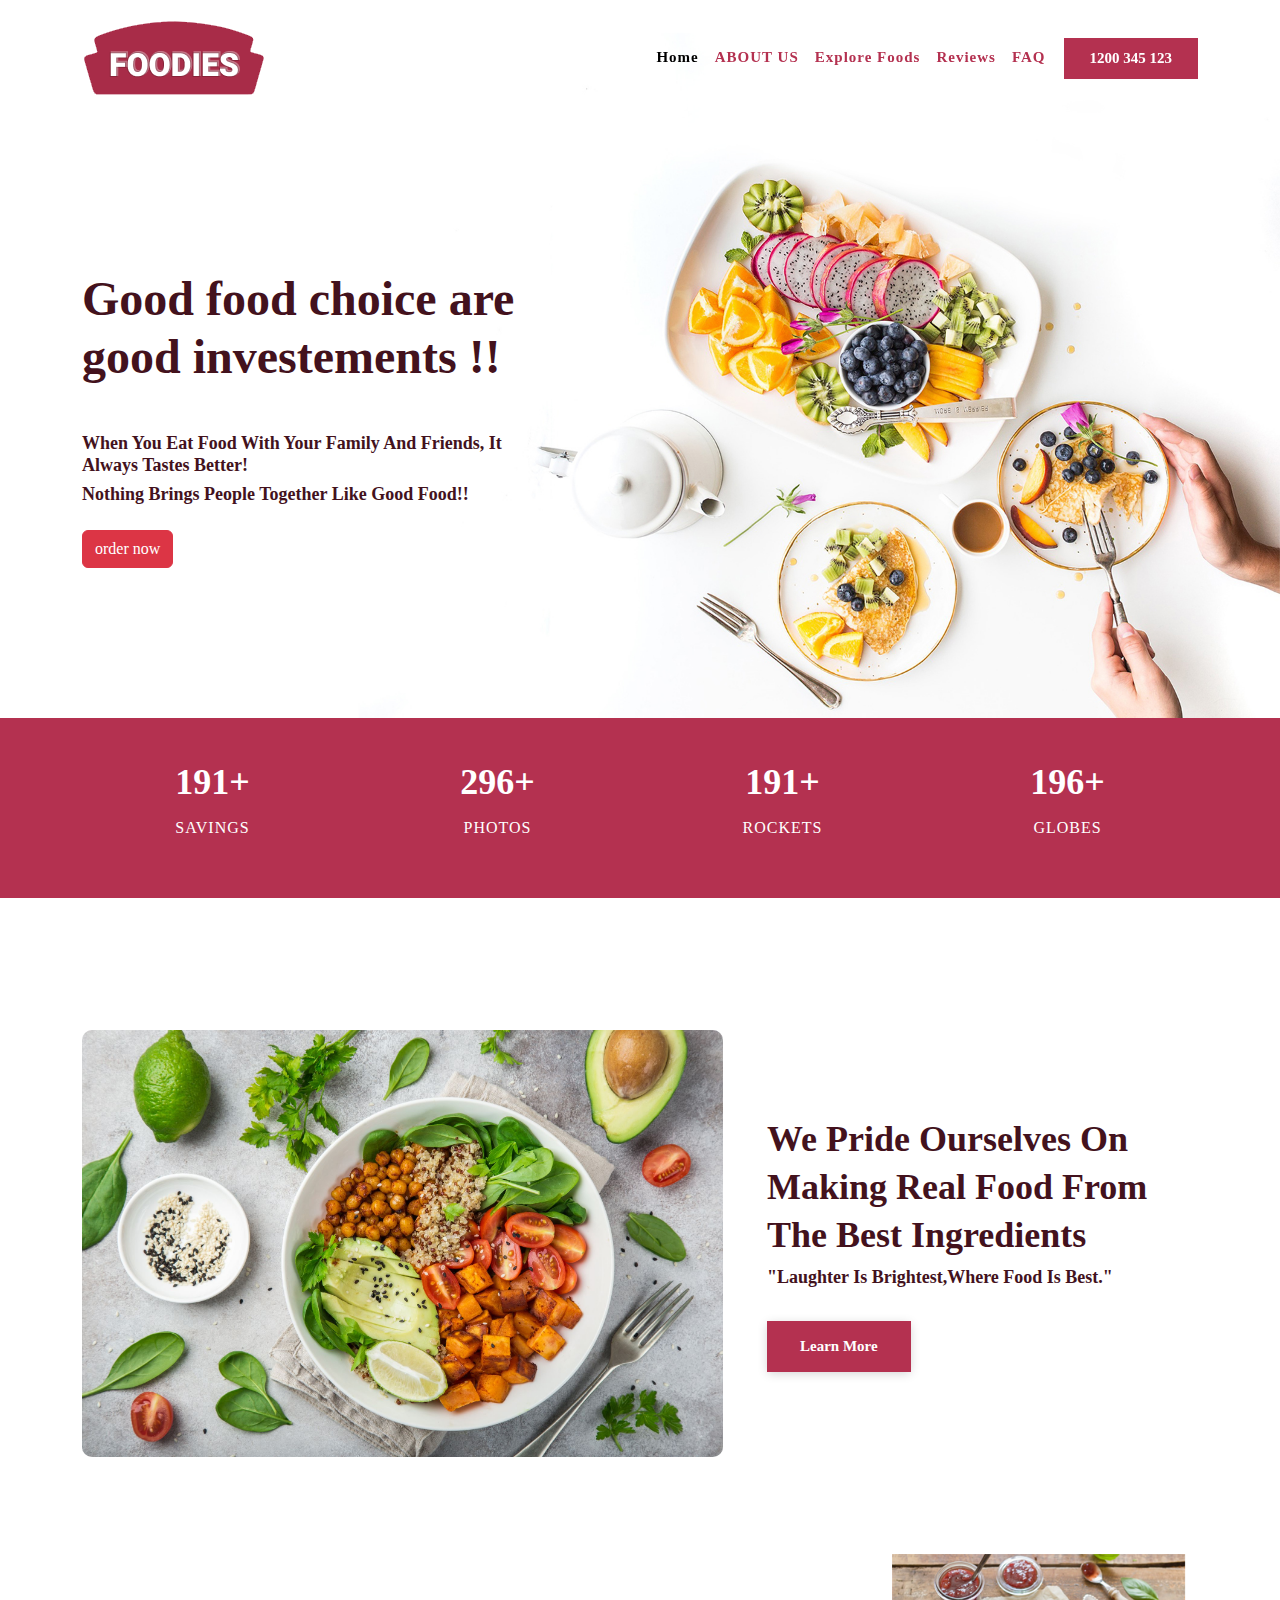
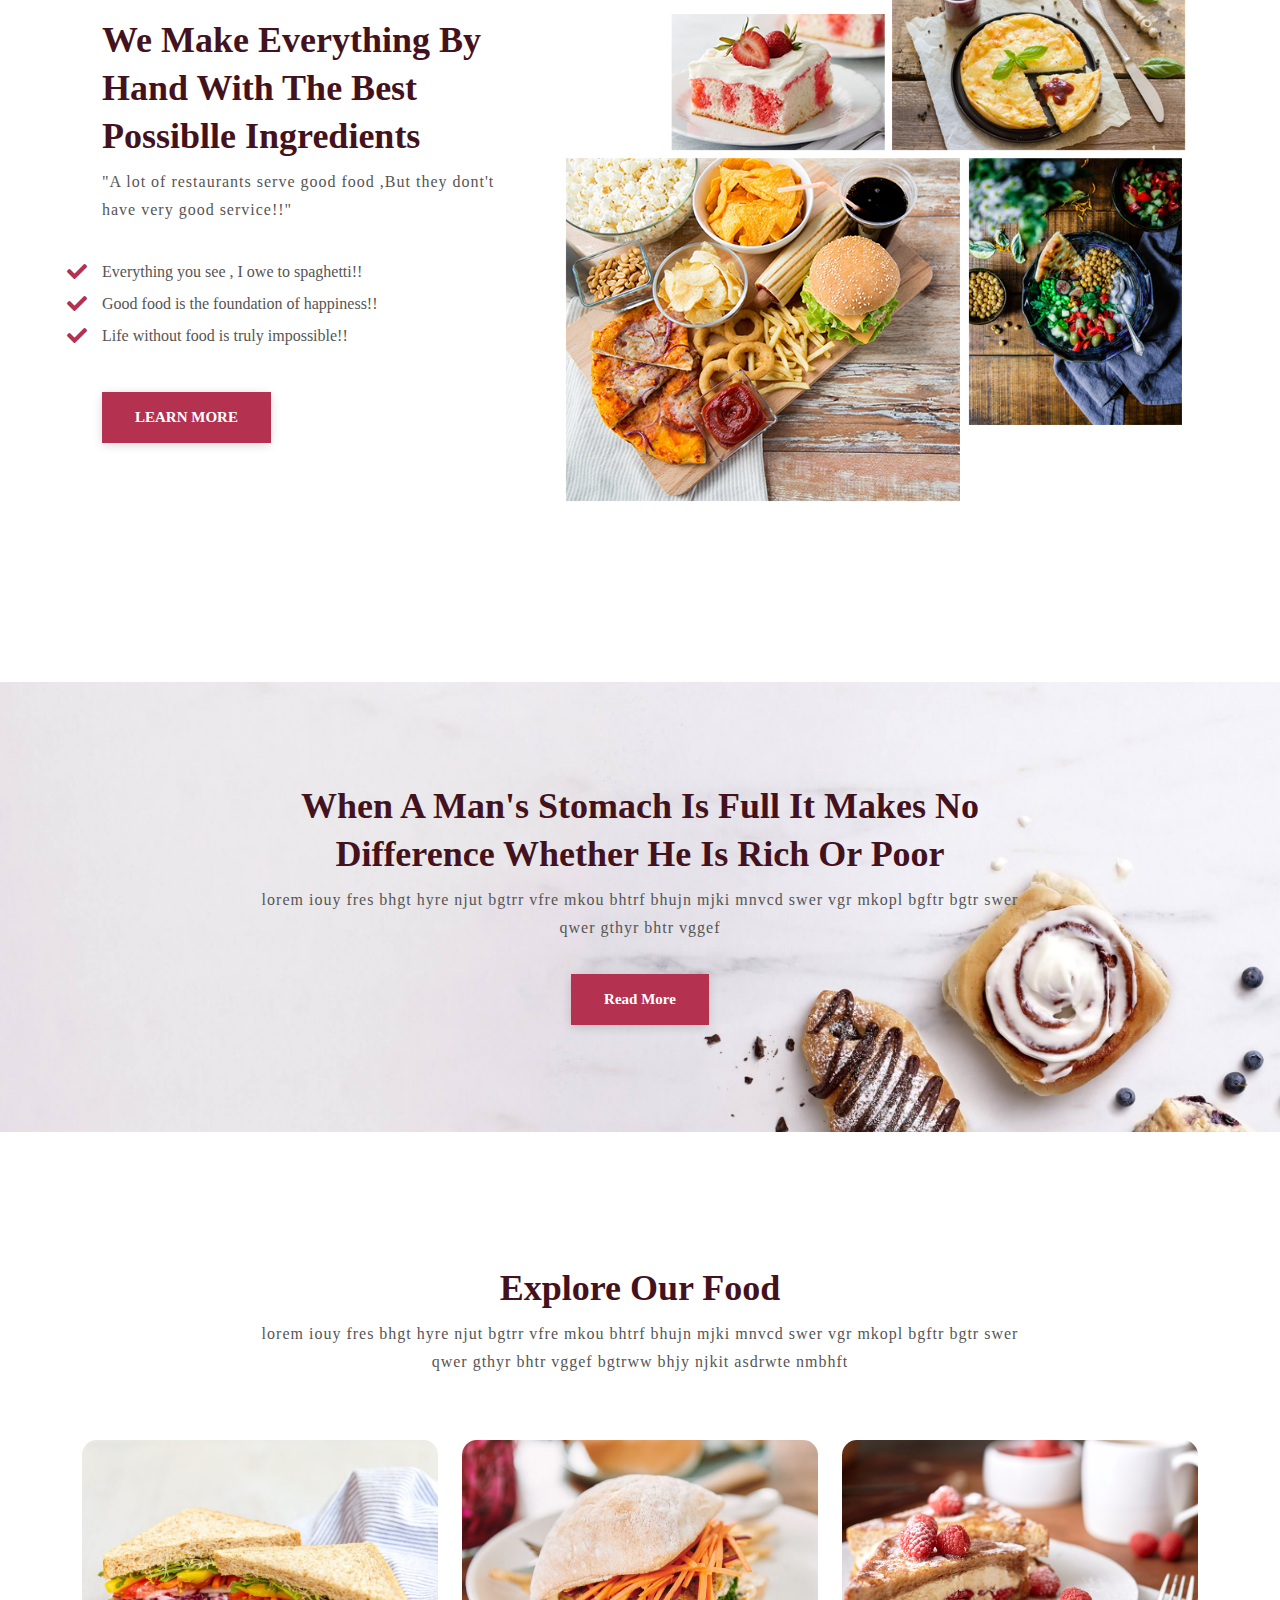
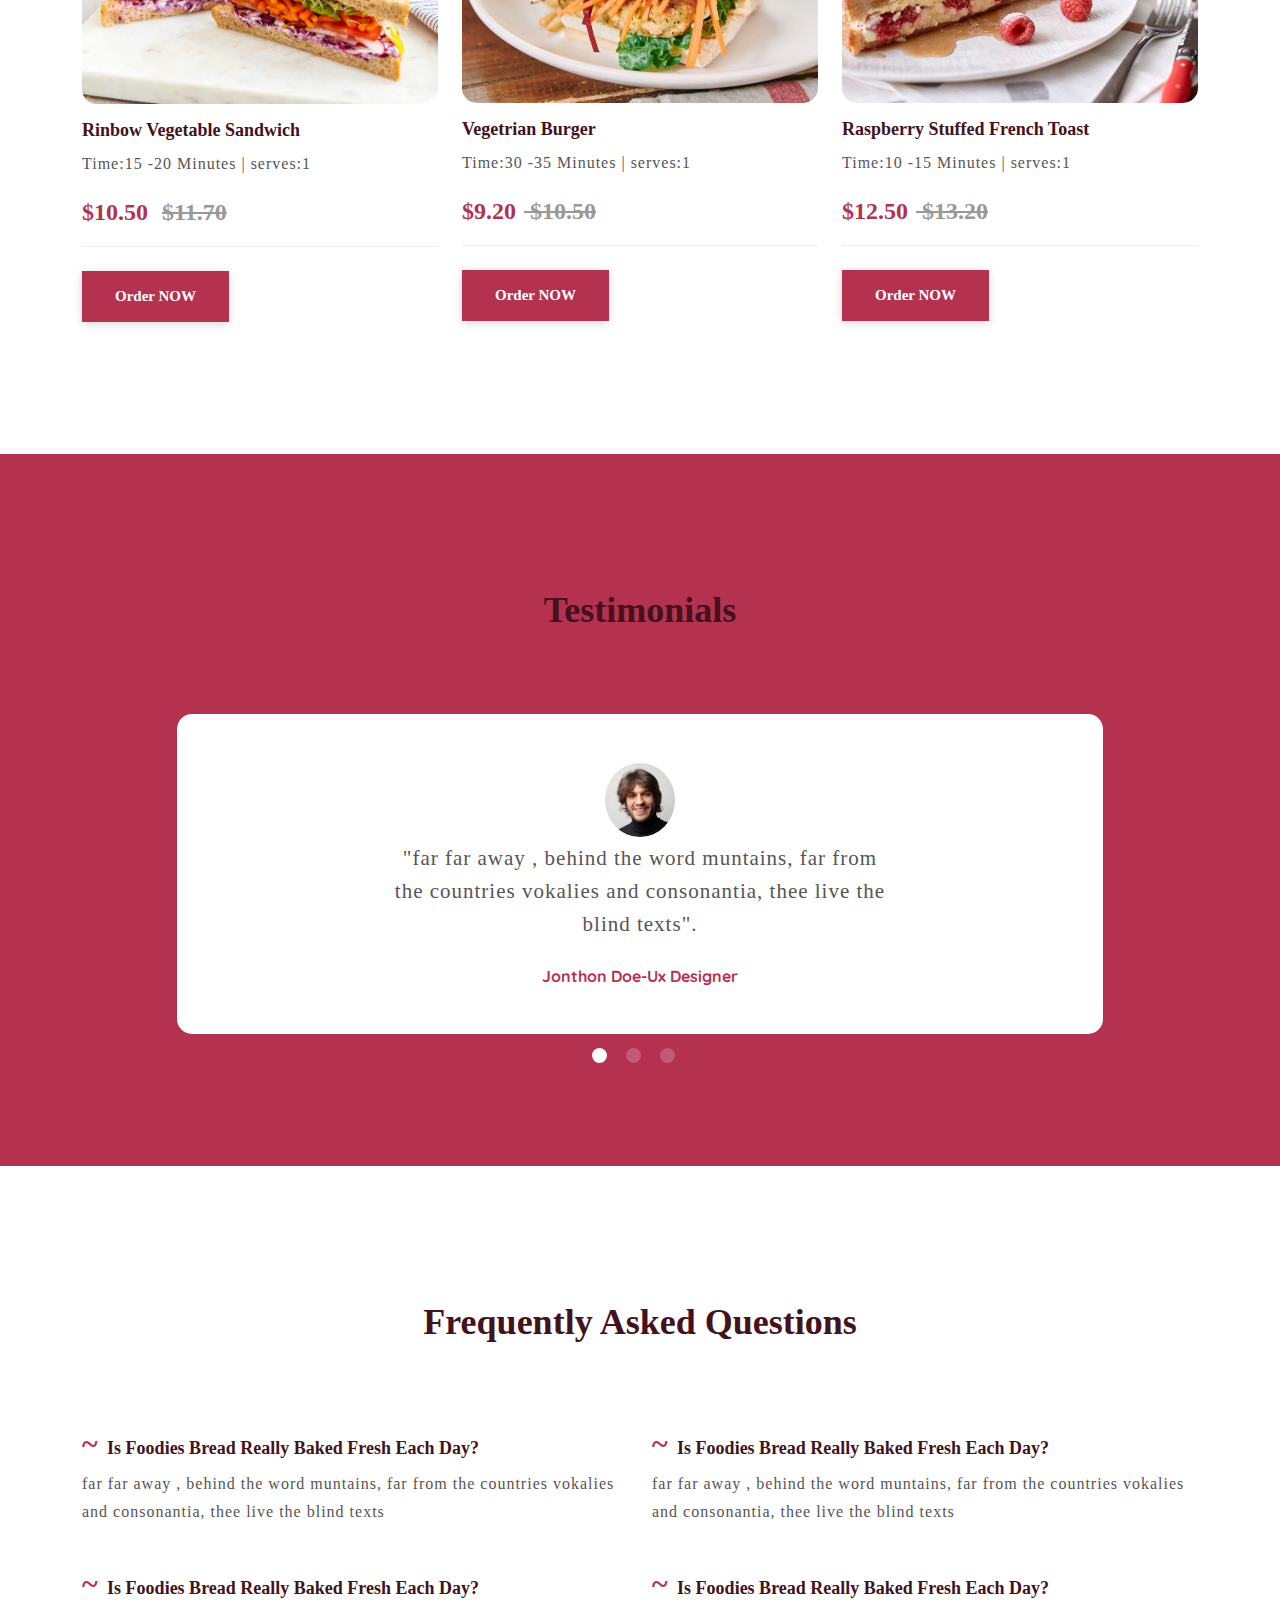
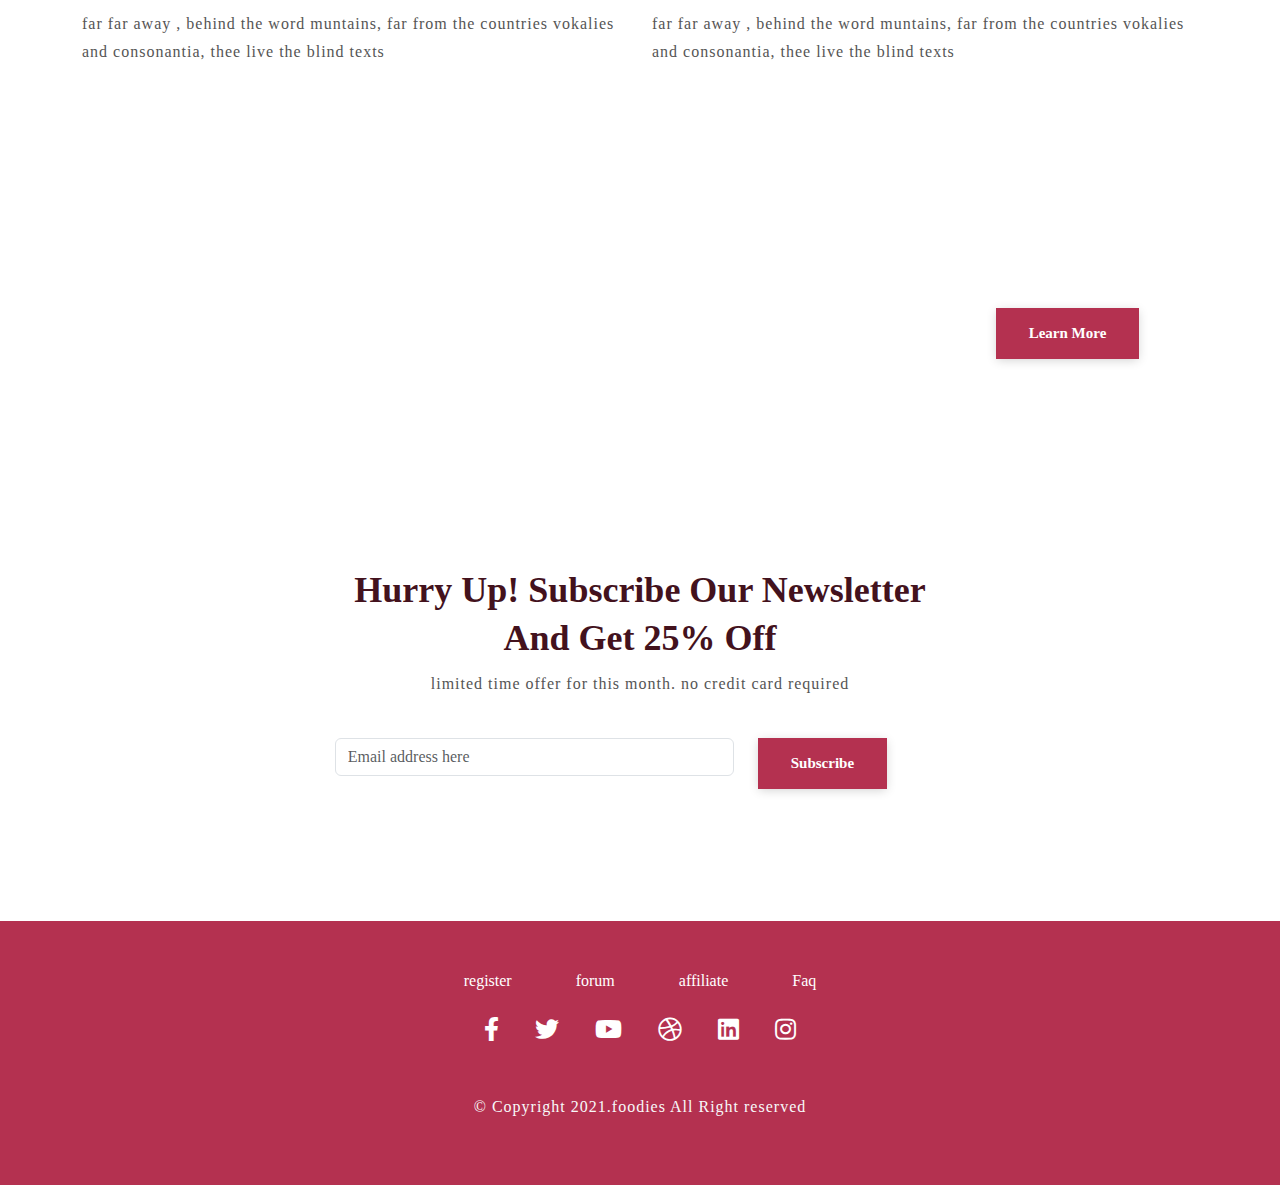
<file: index.html>
<!DOCTYPE html>
<html lang="en">
    <head>
        <meta charset="UTF-8">
        <meta name="viewport" content="width=device-width,initial-scale=1.0">
        <meta http-equive="X-UA-compatible" content="ie=edge">
        <meta name="description" contents="enter your description here"/>
        <title>foodies</title>
        <link href="https://cdn.jsdelivr.net/npm/bootstrap@5.0.1/dist/css/bootstrap.min.css" rel="stylesheet">
        <link rel="stylesheet" href="https:cdnjs.cloudflare.com/ajax/libs/font-awesome/5.15.2/css/all.min.css">
        <link rel="stylesheet" href="css/style.css">
        <link rel="stylesheet" href="css/responsive-style.css">
    </head>
    <body>
        <header>
            <nav class="navbar navbar-expand-lg navigation-wrap">
                <div class="container">
                  <a class="navbar-brand" href="#"><img src="images/logo/logo.png" ></a>
                  <button class="navbar-toggler" type="button" data-bs-toggle="collapse" data-bs-target="#navbarText" aria-controls="navbarText" aria-expanded="false" aria-label="Toggle navigation">
                      <i class="fas fa-stream navbar-toogle-icon"></i>
                   
                  </button>
                  <div class="collapse navbar-collapse" id="navbarText">
                    <ul class="navbar-nav ms-auto mb-2 mb-lg-0">
                      <li class="nav-item">
                        <a class="nav-link active" aria-current="page" href="#home">Home</a>
                      </li>
                      <li class="nav-item">
                        <a class="nav-link" href="#about">ABOUT US</a>
                      </li>
                      <li class="nav-item">
                        <a class="nav-link" href="#explore-food">Explore foods</a>
                      </li>
                      <li class="nav-item">
                        <a class="nav-link " href="#testimonials" >Reviews</a>
                      </li>
                      <li class="nav-item">
                          <a class="nav-link" href="#faq">FAQ</a>
                      </li>
                      <li><button class="main-btn">1200 345 123</button></li>
                    </ul>
                  </div>
                </div>
              </nav>
        </header>
        <section id="home">
            <div class="container-fluid px-0 top-banner">
                <div class="container">
                    <div class="row">
                        <div class="col-lg-5 col-md-6">
                            <h1> Good food choice are good investements !!</h1>
                            <h4> When you eat food with your family and friends, it always tastes better!</h4>
                            <h4>Nothing brings people together like good food!!</h4>
                            <div class="mt-4">
                                <a class="btn btn-danger" href="ordernow2.html" role="button">order now</a>
                               
                                   
                            </div>
                        </div>
                    </div>
                </div>
            </div>
        </section>
        <section id="counter">
            <section class="counter-section">
                <div class="container">
                  <div class="row text-center">
                    <div class="col-md-3 mb-lg-0 mb-md-0 mb-5">
                        <h2>
                            <span id="count1"></span>+
                        </h2>
                        <p>SAVINGS</p>
                    </div>
                    <div class="col-md-3 mb-lg-0 mb-md-0 mb-5">
                        <h2>
                            <span id="count2"></span>+
                        </h2>
                        <p>PHOTOS</p>
                    </div>
                    <div class="col-md-3 mb-lg-0 mb-md-0 mb-5">
                        <h2>
                            <span id="count3"></span>+
                        </h2>
                        <p>ROCKETS</p>
                    </div>
                    <div class="col-md-3 mb-lg-0 mb-md-0 mb-5">
                        <h2> 
                            <span id="count4"></span>+
                        </h2>
                        <p>GLOBES</p>
                    </div>
                  </div>
                </div>
            </section>
        </section>
        <section id="about">
            <div class="about-section wrapper">
                <div class="container">
                    <div class="row align-items-center">
                        <div class="col-lg-7 col-md-12 mb-lg-0 mb-5">
                            <div class="card border-0">
                                <img src="images/foodimage/img-1.png" class="img-fluid">
                            </div>
                        </div>
                        <div class="col-lg-5 col-md-12 text-sec">
                            <h2>we pride ourselves on making real food from the best ingredients</h2>
                              <h4> "Laughter is brightest,where food is best."</h4>
                              <button class="main-btn mt-4">Learn more</button>
                        </div>
                    </div>
                </div>
                <div class="container food-type">
                    <div class="row align-items-center">
                        <div class="col-lg-5 col-md-12 text-sec mb-lg-0 mb-5">
                            <h2> we make everything by hand with the best possiblle ingredients</h2>
                            <p>"A lot of restaurants serve good food ,But they dont't have very good service!!"</p>
                            <ul class="list-unstyled py-3">
                                <li> Everything you see , I owe to spaghetti!!</li>
                                <li> Good food is the foundation of happiness!!</li>
                                <li>Life without food is truly impossible!!</li>
                            </ul>
                            <button class="main-btn mt-4"> LEARN MORE</button>
                                </div>
                                <div class="col-lg-7 col-mid-12">    
                                    <div class="card border-0">
                                   <img src="images/foodimage/img-2.png" class="img-fluid">
                            </div>
                        </div>
                    </div>
                </div>
            </div>
        </section>

        <section id="story">
            <div class="story-section">
                <div class="container">
                    <div class="row">
                        <div class="col-sm-12">
                            <div class="text-content">
                                <h2> when a man's stomach is full it makes no difference whether he is rich or poor </h2>
                                <p>lorem iouy fres bhgt hyre njut bgtrr vfre mkou bhtrf bhujn mjki mnvcd swer vgr mkopl bgftr bgtr swer qwer gthyr bhtr vggef</p> 
                                <button class="main-btn mt-3">read more</button>
                            </div>
                        </div>
                    </div>
                </div>
            </div>
        </section>
        <section id="explore-food">
            <div class="explore-food wrapper">
                <div class="container">
                    <div class="row">
                        <div class="col-sm-12">
                            <div class="text-content text-center">
                                <h2> Explore Our Food</h2>
                                <p>lorem iouy fres bhgt hyre njut bgtrr vfre mkou bhtrf bhujn mjki mnvcd swer vgr mkopl bgftr bgtr swer qwer gthyr bhtr vggef bgtrww bhjy njkit asdrwte nmbhft </p>

                            </div>
                        </div>
                    </div>
                    <div class="row pt-5">
                        <div class="col-lg-4 col-md-6 mb-lg-0 mb-5">
                            <div class="card">
                                <img src="images/foodimage/img-3.jpg" class="img-fluid">
                                <div class="pt-3">
                                    <h4> Rinbow vegetable sandwich</h4>
                                    <p>Time:15 -20 Minutes | serves:1</p>
                                    <span>$10.50 <del> $11.70</del></span>
                                    <button class="mt-4 main-btn">Order NOW</button>
                                </div>
                            </div>
                        </div>
                        <div class="col-lg-4 col-md-6 mb-lg-0 mb-5">
                            <div class="card">
                                <img src="images/foodimage/img-4.jpg" class="img-fluid">
                                <div class="pt-3">
                                    <h4> Vegetrian Burger</h4>
                                    <p>Time:30 -35 Minutes | serves:1</p>
                                    <span>$9.20<del> $10.50</del></span>
                                    <button class="mt-4 main-btn">Order NOW</button>
                                </div>
                            </div>
                        </div>
                        <div class="col-lg-4 col-md-6 mb-lg-0 mb-5">
                            <div class="card">
                                <img src="images/foodimage/img-5.jpg" class="img-fluid">
                                <div class="pt-3">
                                    <h4>raspberry stuffed french toast</h4>
                                    <p>Time:10 -15 Minutes | serves:1</p>
                                    <span>$12.50<del> $13.20</del></span>
                                    <button class="mt-4 main-btn">Order NOW</button>
                                </div>
                            </div>
                        </div>
                    </div>
                </div>
            </div>
        </section>
        <section id="testimonials">
            <div class="wrapper testimonials-section">
                <div class="container text-center">
                    <div class="text-center pb-4">
                        <h2> testimonials</h2>
                    </div>
                    <div class="row">
                        <div class="col-sm-12 col-lg-10 offset-lg-1">
                            <div id="carouselExampleDark" class="carousel slide" data-bs-ride="carousel">
                                <div class="carousel-indicators">
                                  <button type="button" data-bs-target="#carouselExampleDark" data-bs-slide-to="0" class="active" aria-current="true" aria-label="Slide 1"></button>
                                  <button type="button" data-bs-target="#carouselExampleDark" data-bs-slide-to="1" aria-label="Slide 2"></button>
                                  <button type="button" data-bs-target="#carouselExampleDark" data-bs-slide-to="2" aria-label="Slide 3"></button>
                                </div>
                                <div class="carousel-inner">
                                  <div class="carousel-item active" >
                                      <div class="carousel-caption">
                                         <img src="images/review/review-1.jpg" >
                                         <p>"far  far away , behind the word muntains, far from the countries vokalies and consonantia, thee live the blind texts".</p>
                                          <h5>jonthon doe-ux designer</h5>
                                        </div>

                                     
                                    </div>
                                  
                                  <div class="carousel-item " >
                                    <div class="carousel-caption ">
                                    <img src="images/review/review-2.jpg" >
                                   
                                        <p>far  far away , behind the word muntains, far from the countries vokalies and consonantia, thee live the blind texts".</p>
                                      <h5>jonthon doe-ux designer</h5>
                                     
                                    </div>
                                  </div>
                                  <div class="carousel-item">
                                    <div class="carousel-caption ">
                                    <img src="images/review/review-1.jpg" >
                                    <p>far  far away , behind the word muntains, far from the countries vokalies and consonantia, thee live the blind texts"..</p>
                                      <h5>jonthon doe-ux designer</h5>
                                      
                                    </div>
                                  </div>
                                </div>
                               
                              </div>
                        </div>
                    </div>
                </div>
            </div>
        </section>
        <section id="faq">
            <div class="faq wrapper">
                <div class=" container">
                    <div class="row">
                        <div class="col-sm-12">
                            <div class="text-center pb-4">
                                <h2> Frequently Asked Questions</h2>
                            </div>
                        </div>
                    </div>
                    <div class="row pt-5">
                        <div class="col-sm-6 mb-4">
                            <h4><span>~</span> Is foodies bread really baked fresh each day?</h4>
                           <p>far  far away , behind the word muntains, far from the countries vokalies and consonantia, thee live the blind texts </p>
                         
                            
                        </div>
                        <div class="col-sm-6 mb-4">
                            <h4><span>~</span> Is foodies bread really baked fresh each day?</h4>
                           <p>far  far away , behind the word muntains, far from the countries vokalies and consonantia, thee live the blind texts </p>
                         
                            
                        </div>
                        <div class="col-sm-6 mb-4">
                            <h4><span>~</span> Is foodies bread really baked fresh each day?</h4>
                           <p>far  far away , behind the word muntains, far from the countries vokalies and consonantia, thee live the blind texts </p>
                         
                            
                        </div>
                        <div class="col-sm-6 mb-4">
                            <h4><span>~</span> Is foodies bread really baked fresh each day?</h4>
                           <p>far  far away , behind the word muntains, far from the countries vokalies and consonantia, thee live the blind texts </p>
                         
                            
                        </div>
                    </div>
                </div>
            </div>
        </section>

        <section id="book-food">
            <div class="book-food">
                <div class="container book-food-text">
                    <div class="row text-center">
                        <div class="col-lg-9 col-md-12">
                            <h2> baked fresh daily by bakers with passion.</h2>
                        </div>
                        <div class="col-lg-3 col-md-12 mt-lg-0 mt-4">
                            <button class="main-btn"> learn more</button>
                        </div>
                    </div>
                </div>
            </div>
        </section>

        <section id="newsletter">
            <div class="newsletter wrapper">
                <div class="container">
                    <div class="row">
                        <div class="sol-sm-12">
                            <div class="text-content text-center pb-4">
                                <h2> Hurry up! Subscribe our newsletter and get 25% Off</h2>
                                <p> limited time offer for this month. no credit card required</p>
                            </div>
                            <form class="newsletter">
                                <div class="row">
                                    <div class="col-md-8 col-12">
                                        <input class="form-control" placeholder="Email address here" name="email" type="email">

                                    </div>
                                    <div class="col-md-4 col-12">
                                        <button class="main-btn" type="submit"> Subscribe</button>
                                    </div>
                                </div>
                            </form>
                        </div>
                    </div>
                </div>
            </div>
        </section>

        <footer id="footer">
            <div class="footer py-5">
                <div class="container">
                    <div class="row">
                        <div class="col-md-12 text-center">
                            <a class="footer-link" href="#"> register</a>
                            <a class="footer-link" href="#"> forum</a>
                            <a class="footer-link" href="#">affiliate</a>
                            <a class="footer-link" href="#"> Faq</a>
                            <div class="footer-social pt-4 text-center">
                                <a href="#"><i class="fab fa-facebook-f"></i> </a>
                                <a href="#"><i class="fab fa-twitter"></i> </a>
                                <a href="#"><i class="fab fa-youtube"></i> </a>
                                <a href="#"><i class="fab fa-dribbble"></i> </a>
                                <a href="#"><i class="fab fa-linkedin"></i> </a>
                                <a href="#"><i class="fab fa-instagram"></i> </a>
                            </div>

                        </div>
                        <div class="col-sm-12">
                            <div class="footer-copy">
                                <div class="copy-right text-center pt-5">
                                    <p class="text-light">© Copyright  2021.foodies All Right reserved</p>
                                </div>
                            </div>
                        </div>
                    </div>
                </div>
            </div>
        </footer>


        <script src="https://cdn.jsdelivr.net/npm/@popperjs/core@2.9.2/dist/umd/popper.min.js"></script>
        <script src="https://cdn.jsdelivr.net/npm/bootstrap@5.0.1/dist/js/bootstrap.min.js"></script>
        <script src="js/main.js"></script>
    </body>
</html>
</file>
<file: css/style.css>
@import url('https://fonts.googleapis.com/css2?family=quicksand:wght@300;400;500;600;700&family=Roboto:wght@100;300;400;500;700;900&display=swap');

*,
*:after,
*:before {
    -webkit-box-sizing: border-box;
    box-sizing: border-box;
    margin: 0;
    padding: 0;

}


:active,
:hover,
:focus{
    outline: 0 !important;
    outline-offset:0 ;
}

a,
a:hover{
    text-decoration: none;
}
a:hover{
    color: var(--primary-color);
}

ul,
ol{
    margin: 0;
    padding: 0;
}
/*  */
:root
{
     --primary-color:#b43150;
    --secondary-color:#43121d;
    --third-color:#f98169;
    --white-color:#fff;
    --text-color:#555;
    --text-gray:#999;
    --black-color:#000;
    --primary-font: 'Roboto',sans-serif;
    --secondary-font:'Quicksand',sans-serif;  
}

html{
    scroll-behavior: smooth;
}

body{
    font-family: var(--primary-color);
    font-size: 100%;
    font-weight: 400;
}
::-webkit-scrollbar{
    width: 0.625rem;
}
::-webkit-scrollbar-track{
    background: var(--white-color);
}
::-webkit-scrollbar-thumb{
    background: var(--primary-color);
}
h1{
    font-size: 3rem;
    font-weight: 900;
    margin-bottom: 3rem;
    color: var(--secondary-color);
}
h2{
    font-size: 2.25rem;
    font-weight: 700;
    text-transform: capitalize;
    font-family: var(--secondary-color);
    color: var(--secondary-color);
    line-height: 3rem;

}

h4{
    font-size: 18px;
    font-weight: 800;
    text-transform: capitalize;
    font-family: var(--secondary-color);
    color: var(--secondary-color);
    margin-bottom: 0.5rem;

}
h5{
    font-size: 1rem;
    font-weight: 700;
    text-transform: capitalize;
    font-family: var(--secondary-font);
    color: var(--primary-color);
    margin-bottom: 0.5rem;
}
p{
    font-size: 1rem;
    font-weight: 400;
   
    letter-spacing: 1px;
    color: var(--text-color);
    line-height: 1.75rem;
}
.main-btn{
    display: inline-block;
    padding: 0.625rem 1.875rem;
    line-height: 1.5625rem;
    background-color: var(--primary-color);
    border: 0.1875rem solid var(--primary-color);
    color: var(--white-color);
    font-size: 0.9375rem;
    font-weight: 600;
    text-transform: capitalize;
    box-shadow: 0px 2px 10px -1px rgb(0 0 0 / 19%);
    -webkit-transition: all .4s ease-out 0s;
    -o-transition: all .4s ease-out 0s;
    -moz-transition: all .4s ease-out 0s;
    transition: all .4s ease-out 0s;

}

.white-btn{
    
    padding: 0.625rem 1.875rem;
    line-height: 25px;
    background-color: var(--white-color);
    border: 0.1875rem solid var(--white-color);
    color: var(--text-color);
    font-size: 0.9375rem;
    font-weight: 600;
    text-transform: capitalize;
    box-shadow: 0px 2px 10px -1px rgb(0 0 0 / 19%);
    -webkit-transition: all .4s ease-out 0s;
    -o-transition: all .4s ease-out 0s;
    -moz-transition: all .4s ease-out 0s;
    transition: all .4s ease-out 0s;

}
.main-btn:hover{
    background-color: transparent;
    color: var(--primary-color);
}
.white-btn:hover{
    background-color: transparent;
    color: var(--primary-color);
    border-color:var(--primary-color);

}

.wrapper{
    padding-top: 8.25rem;
    padding-bottom: 8.25rem;
}

.text-content{
    width: 70%;
    margin: auto;
}
.counter-section h2,
.testimonal-section h2,
.book-food-text h2{
    color: var(--white-color);
}
.navigation-wrap{
    position:fixed;
    width: 100%;
    left: 0;
    z-index: 1000;
    -webkit-transition: all 0.3s ease-out;
    transition: all 0.3s ease-out;
}
.navigation-wrap .nav-item{
    padding:0 0.625;
    transition: all 200ms linear;

}
.navbar-toggler:focus{
    outline: unset;
    border: unset;
    box-shadow: none;
}
.nav-link{
    font-size: 00.9375rem;
    font-weight: 600;
    text-transform: capitalize;
    color: var(--primary-color);
    letter-spacing: 1px;
}
.navigation-wrap .main-btn{
    padding: 0.3125rem 1.4375rem;
    box-shadow: none;
    margin-left: 0.625rem;
}
.navigation-wrap.scroll-on{
    position: fixed;
    top: 0;
    left: 0;
    width:100%;
    background: var(--white-color);
    box-shadow: 0 0.125rem 1.75rem 0 rgb(0,0,0,0.9);
    transition: all .15s ease-in-out 0s;
}

.top-banner{
    width: 100%;
    background: url('../images/bg/bg-1.jpg') no-repeat center;
    background-size:cover ;
    padding:16.875rem 0 9.375rem;
}
.counter-section{
    background-color: var(--primary-color);
    padding:2.5rem 0;
}
.counter-section p{
    color:var(--white-color);
    text-transform: uppercase;
}

.about-section{
    background: var(--white-color);
}
.about-section .card,
.about-section .card img{
    border-radius: 0.625em;
}
.about-section .text-sec{
    padding-left: 2rem;
}

.food-type{
    padding-top: 3.25rem;
}

.food-type ul li{
    font-size: 1rem;
    color:var(--text-color);
    line-height: 32px;
    position: relative;
}

.food-type ul li::before{
    position:absolute;
    left:-2.1875rem;
    color: var(--primary-color);
    font-size:1.25rem;
    font-family: "Font Awesome 5 Free";
    content:'\f00c';
    display:inline-block;
    padding-right: 3px;
    vertical-align: middle;
    font-weight: 900;
}

.story-section{
    width:100%;
    height:28.125rem;
    background:url('../images/bg/bg-2.jpg') no-repeat center;
    background-size:cover ;
    padding-top: 100px;
    text-align: center;

}

.story-section h2{
    color:var(--primary color)
}
.explore-food .card{
    border:none;
    background: transparent;
    border-radius: 0.9375rem;
}

.explore-food .card img{
    border-radius: 0.9375rem;
    object-fit: cover;
}
.explore-food .card span{
    display: block;
    font-size: 1.5rem;
    font-weight: 700;
    color:var(--primary-color);
    padding-bottom: 1rem;
    border-bottom: 0.0625rem solid #eee;
}
.explore-food .card span del{
    color:var(--text-gray);
    margin-left: 0.5rem; ;
}
.testimonials-section{
    background-color:var(--primary-color) ;
}

.testimonials-section .carousel-item{
    margin-top: 3rem;
    padding: 10rem 3.125rem;
    background-color:var(--white-color);
    border-radius: 00.9375rem;
    text-align: center;
}
.testimonials-section .carousel-caption img{
    max-width: 5rem;
    border-radius: 50%;
    padding: 0.3125rem;
}
.testimonials-section .carousel-item .carousel-caption p{
    font-size: 1.3125rem;
    line-height: 2.0625rem;
    padding: 0 11% 0.625rem;

}
.testimonials-section .carousel-indicators{
    bottom:-2.8125rem;
}
.testimonials-section .carousel-indicators button{
    width: 15px;
    height: 15px;
    outline: none;
    border-radius: 50%;
    border: none;
    margin-right: 1em;
    opacity: 0.2;
}

.testimonials-section .carousel-indicators button.active{
    opacity: 1;

}

.faq h4 span{
    color: var(--primary-color);
    font-size: 1.875rem;
    margin-right: 00.3125rem;
}

.book-food{
    width: 100%;
    background: url('../images/bg/bg-3.jpg') no-repeat center;
    background-size:cover ;
    background-attachment: fixed;
    background-position:0 71.9125px;
    padding: 4.375rem 0
}

.newsletter{
    width:70%;
    margin:0 auto;

}
..newsletter .form-control{
    height: 3.225rem;
    padding: 0 1.25rem;
    font-size: 0.875rem;
    font-weight: 400;
    width: 100%;
    border: none;
    border-radius: 0;
    background: transparent;
    border: 0.1875rem solid var(--text-gray);
    color: var(--black-color);
    font-weight: 700;
}

.newsletter .form-control:hover,
.newsletter .form-control:focus{
    outline: none;
    box-shadow: none;
    border-color: var(--primary-color);

}

.footer{
    background: var(--primary-color);
}
.footer .footer-link{
    font-size: 1rem;
    color:var(--white-color);
    padding: 0 1.875rem;
}

.footer .footer-link a:hover{
    color:var(--white-color)!important;
}
.footer a i{
    font-size: 1.5rem;
    color:var(--white-color);
    padding: 0 1rem;
}
</file>
<file: css/responsive-style.css>
@media (max-width: 991px)
{
   .text-content{
       width: 100%;
   }

   .navigation-wrap .navbar-brand img{
       height: 3.8125rem;
   }
   .navigation-wrap{
       text-align: center;
       background-color:var(--white-color);
   }
   .navigation-wrap .nav-link{
       line-height: 1.875rem;
   }
   .top-banner{
       padding: 9.375rem 0 9.375rem;
   }

   
}

@media (max-width: 767px)
{
    h1{
        font-size: 2.8rem;
    }
    h2{
        font-size: 2rem;
        line-height: 2.0625rem;
    }

    .top-banner{
        padding: 10.875rem 0 9.375rem;
    }

    .story-section{
        height: auto;
        padding:3rem 0;
    }

    .newsletter{
        width: 75%;

    }

    .newsletter .main-btn{
        width: 100%;
        margin-top: 1rem;
    }

    .footer .footer-link,
    .footer a i{
        padding: 0 0.7rem;
    }
}

@media(max-width:330px)
{
    .testimonials-section  .crousel-item{
        padding: 13rem 3.125rem;
    }
}
</file>
